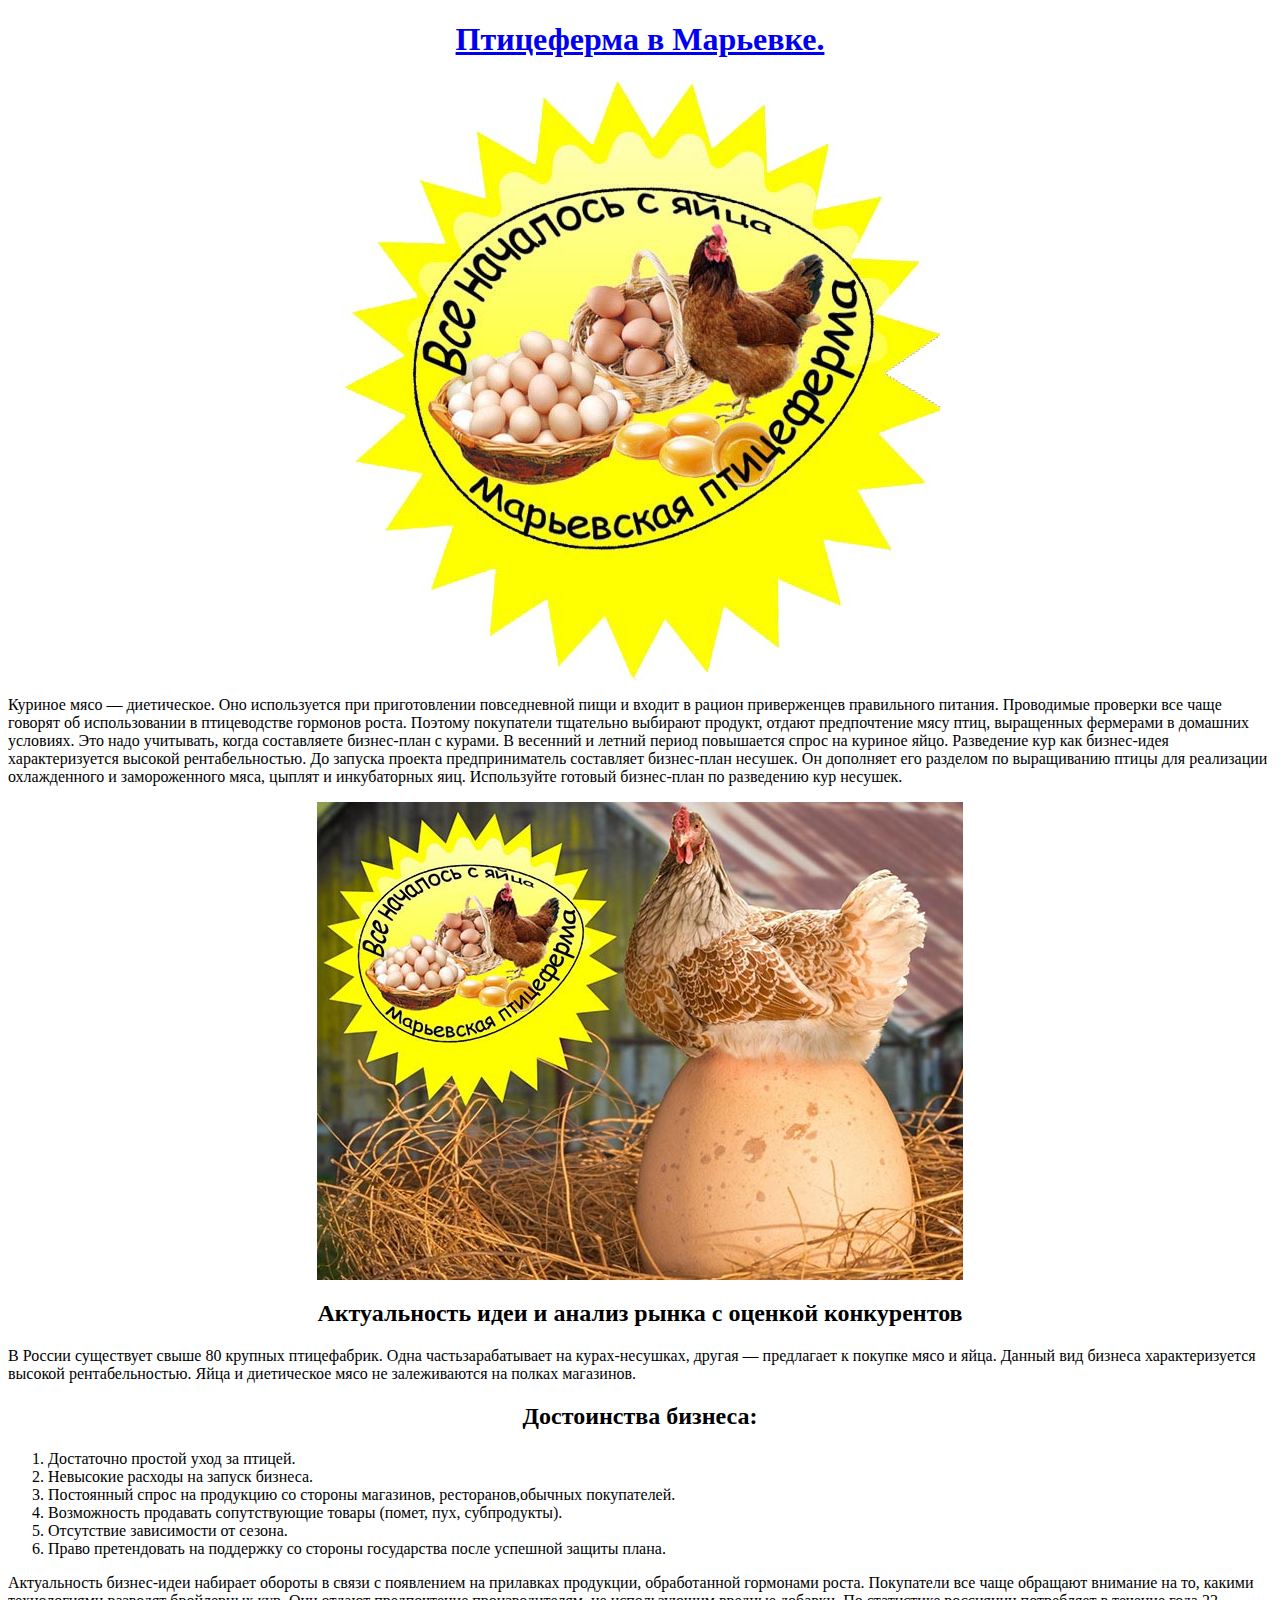
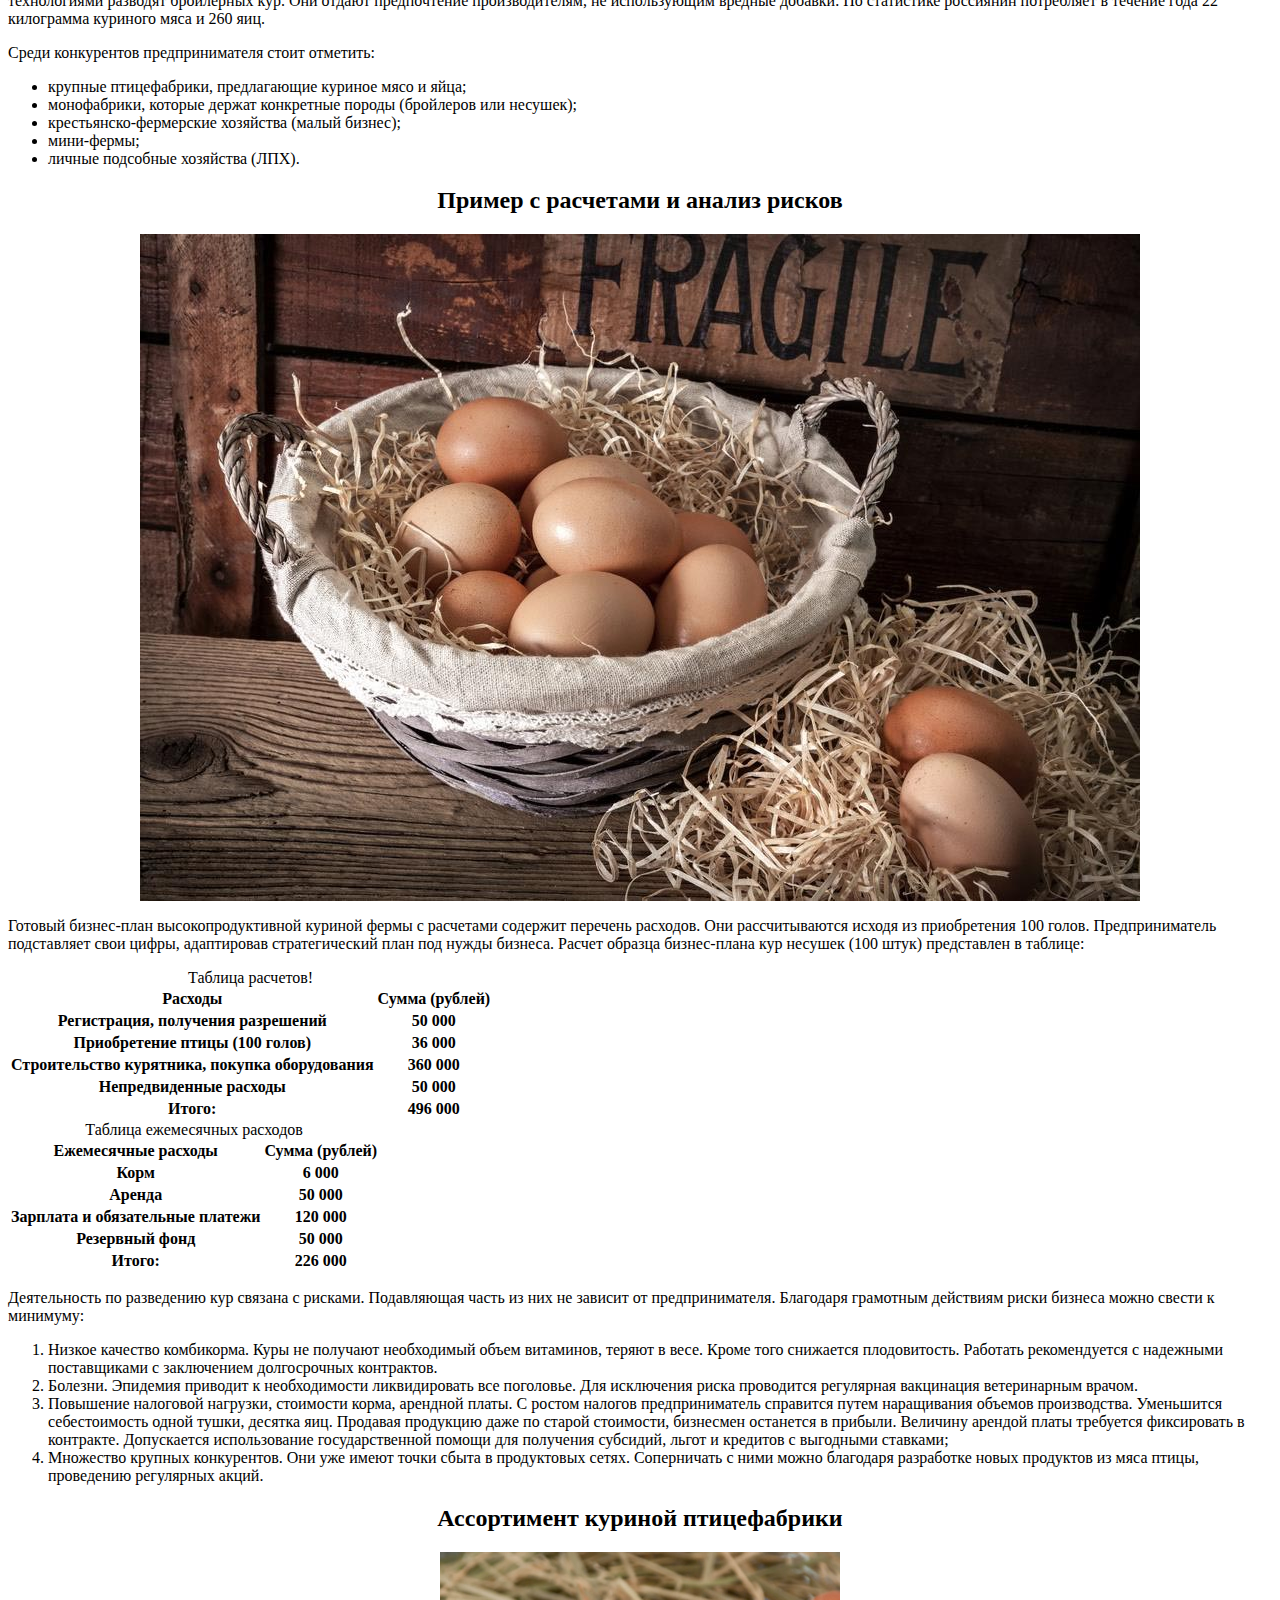
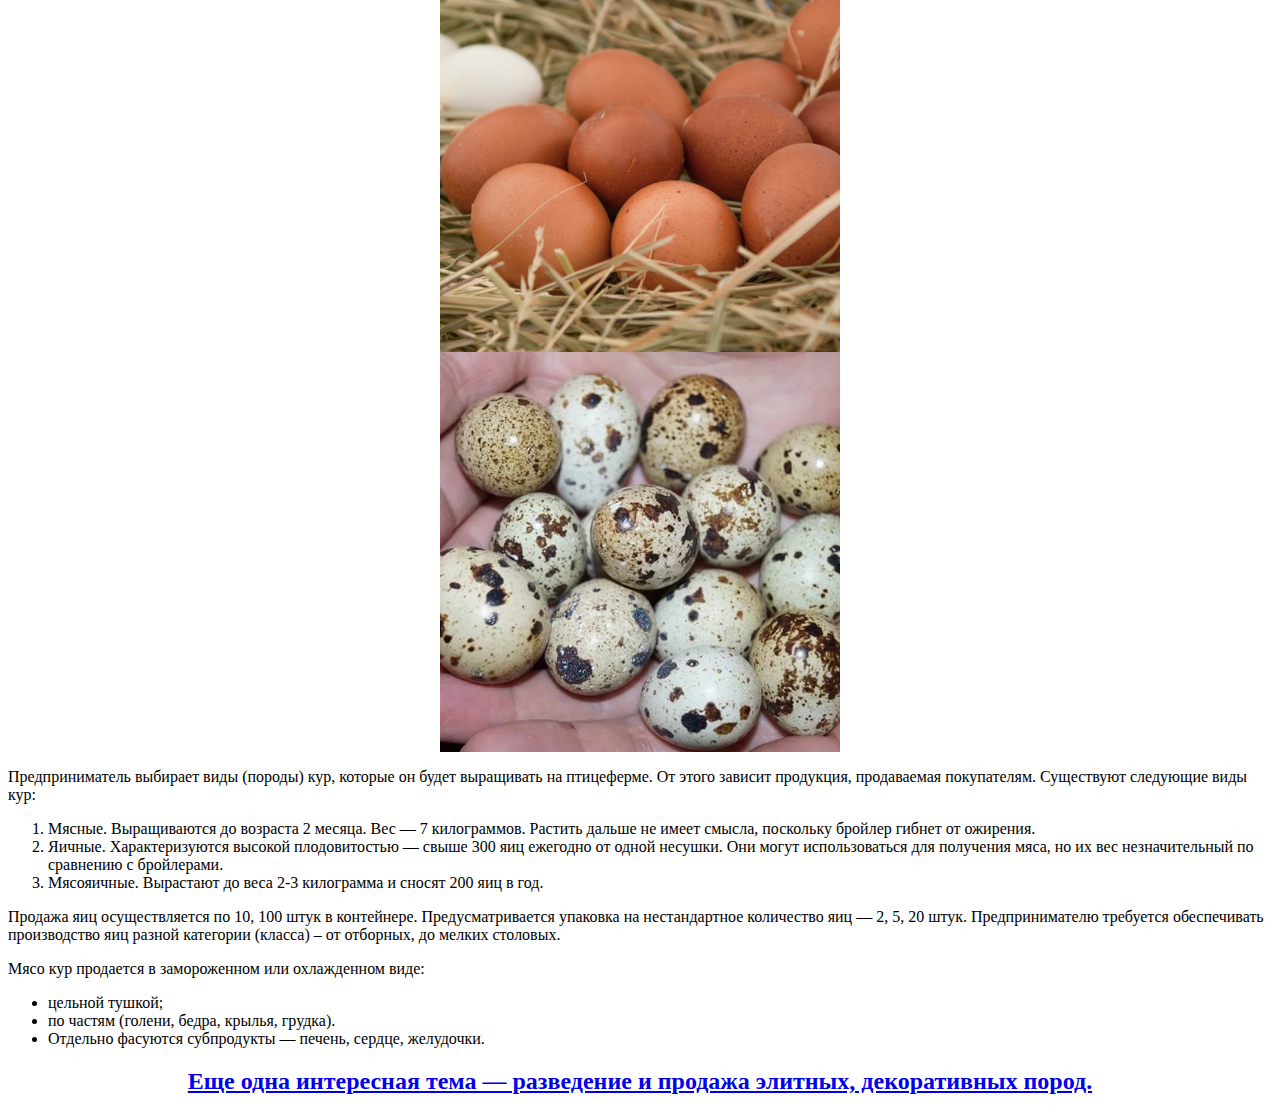
<file: index.html>
<!DOCTYPE html>
<html lang="ru">
  <head>
    <meta charset="UTF-8" />
    <meta http-equiv="X-UA-Compatible" content="IE=edge" />
    <meta name="viewport" content="width=device-width, initial-scale=1.0" />
    <title>business_Plan</title>
    <link rel="stylesheet" href="css/style.css" />
  </head>
  <body>
    <h1>
      <a href="https:/vk.com/id275704548"> Птицеферма в Марьевке.</a>
    </h1>
    <div>
      <div>
        <img
          src="img/chicken11.jpg"
          alt="упс..."
          class="img-responsive displayed"
        />
      </div>
      <p>
        Куриное мясо — диетическое. Оно используется при приготовлении
        повседневной пищи и входит в рацион приверженцев правильного питания.
        Проводимые проверки все чаще говорят об использовании в птицеводстве
        гормонов роста. Поэтому покупатели тщательно выбирают продукт, отдают
        предпочтение мясу птиц, выращенных фермерами в домашних условиях. Это
        надо учитывать, когда составляете бизнес-план с курами. В весенний и
        летний период повышается спрос на куриное яйцо. Разведение кур как
        бизнес-идея характеризуется высокой рентабельностью. До запуска проекта
        предприниматель составляет бизнес-план несушек. Он дополняет его
        разделом по выращиванию птицы для реализации охлажденного и
        замороженного мяса, цыплят и инкубаторных яиц. Используйте готовый
        бизнес-план по разведению кур несушек.
      </p>
    </div>
    <div>
      <img
        src="img/chicken22.jpg"
        alt="упс..."
        class="img-responsive displayed"
      />
    </div>
    <h2>Актуальность идеи и анализ рынка с оценкой конкурентов</h2>
    <div>
      <p>
        В России существует свыше 80 крупных птицефабрик. Одна частьзарабатывает
        на курах-несушках, другая — предлагает к покупке мясо и яйца. Данный вид
        бизнеса характеризуется высокой рентабельностью. Яйца и диетическое мясо
        не залеживаются на полках магазинов.
      </p>
    </div>
    <h2>Достоинства бизнеса:</h2>
    <div>
      <ol>
        <li>Достаточно простой уход за птицей.</li>
        <li>Невысокие расходы на запуск бизнеса.</li>
        <li>
          Постоянный спрос на продукцию со стороны магазинов, ресторанов,обычных
          покупателей.
        </li>
        <li>
          Возможность продавать сопутствующие товары (помет, пух, субпродукты).
        </li>
        <li>Отсутствие зависимости от сезона.</li>
        <li>
          Право претендовать на поддержку со стороны государства после успешной
          защиты плана.
        </li>
      </ol>
    </div>
    <p>
      Актуальность бизнес-идеи набирает обороты в связи с появлением на
      прилавках продукции, обработанной гормонами роста. Покупатели все чаще
      обращают внимание на то, какими технологиями разводят бройлерных кур. Они
      отдают предпочтение производителям, не использующим вредные добавки. По
      статистике россиянин потребляет в течение года 22 килограмма куриного мяса
      и 260 яиц.
    </p>
    <p>Среди конкурентов предпринимателя стоит отметить:</p>
    <ul>
      <li>крупные птицефабрики, предлагающие куриное мясо и яйца;</li>
      <li>
        монофабрики, которые держат конкретные породы (бройлеров или несушек);
      </li>
      <li>крестьянско-фермерские хозяйства (малый бизнес);</li>
      <li>мини-фермы;</li>
      <li>личные подсобные хозяйства (ЛПХ).</li>
    </ul>
    <h2>Пример с расчетами и анализ рисков</h2>
    <img src="img/004.jpg" alt="упс.." class="img-responsive displayed" />
    <p>
      Готовый бизнес-план высокопродуктивной куриной фермы с расчетами содержит
      перечень расходов. Они рассчитываются исходя из приобретения 100 голов.
      Предприниматель подставляет свои цифры, адаптировав стратегический план
      под нужды бизнеса. Расчет образца бизнес-плана кур несушек (100 штук)
      представлен в таблице:
    </p>
    <div>
      <table>
        <caption>
          Таблица расчетов!
        </caption>
        <tr>
          <th>Расходы</th>
          <th>Сумма (рублей)</th>
        </tr>
        <tr>
          <th>Регистрация, получения разрешений</th>
          <th>50 000</th>
        </tr>
        <tr>
          <th>Приобретение птицы (100 голов)</th>
          <th>36 000</th>
        </tr>
        <tr>
          <th>Строительство курятника, покупка оборудования</th>
          <th>360 000</th>
        </tr>
        <tr>
          <th>Непредвиденные расходы</th>
          <th>50 000</th>
        </tr>
        <tr>
          <th>Итого:</th>
          <th>496 000</th>
        </tr>
      </table>
    </div>
    <div>
      <table>
        <caption>
          Таблица ежемесячных расходов
        </caption>
        <tr>
          <th>Ежемесячные расходы</th>
          <th>Сумма (рублей)</th>
        </tr>
        <tr>
          <th>Корм</th>
          <th>6 000</th>
        </tr>
        <tr>
          <th>Аренда</th>
          <th>50 000</th>
        </tr>
        <tr>
          <th>Зарплата и обязательные платежи</th>
          <th>120 000</th>
        </tr>
        <tr>
          <th>Резервный фонд</th>
          <th>50 000</th>
        </tr>
        <tr>
          <th>Итого:</th>
          <th>226 000</th>
        </tr>
      </table>
    </div>
    <p>
      Деятельность по разведению кур связана с рисками. Подавляющая часть из них
      не зависит от предпринимателя. Благодаря грамотным действиям риски бизнеса
      можно свести к минимуму:
    </p>
    <ol>
      <li>
        Низкое качество комбикорма. Куры не получают необходимый объем
        витаминов, теряют в весе. Кроме того снижается плодовитость. Работать
        рекомендуется с надежными поставщиками с заключением долгосрочных
        контрактов.
      </li>
      <li>
        Болезни. Эпидемия приводит к необходимости ликвидировать все поголовье.
        Для исключения риска проводится регулярная вакцинация ветеринарным
        врачом.
      </li>
      <li>
        Повышение налоговой нагрузки, стоимости корма, арендной платы. С ростом
        налогов предприниматель справится путем наращивания объемов
        производства. Уменьшится себестоимость одной тушки, десятка яиц.
        Продавая продукцию даже по старой стоимости, бизнесмен останется в
        прибыли. Величину арендой платы требуется фиксировать в контракте.
        Допускается использование государственной помощи для получения субсидий,
        льгот и кредитов с выгодными ставками;
      </li>
      <li>
        Множество крупных конкурентов. Они уже имеют точки сбыта в продуктовых
        сетях. Соперничать с ними можно благодаря разработке новых продуктов из
        мяса птицы, проведению регулярных акций.
      </li>
    </ol>
    <h2>Ассортимент куриной птицефабрики</h2>
    <div>
      <img src="img/tumb3.jpg" alt="" class="img-responsive displayed" />
      <img src="img/tumb4.jpg" alt="" class="img-responsive displayed" />
    </div>
    <p>
      Предприниматель выбирает виды (породы) кур, которые он будет выращивать на
      птицеферме. От этого зависит продукция, продаваемая покупателям.
      Существуют следующие виды кур:
    </p>
    <ol>
      <li>
        Мясные. Выращиваются до возраста 2 месяца. Вес — 7 килограммов. Растить
        дальше не имеет смысла, поскольку бройлер гибнет от ожирения.
      </li>
      <li>
        Яичные. Характеризуются высокой плодовитостью — свыше 300 яиц ежегодно
        от одной несушки. Они могут использоваться для получения мяса, но их вес
        незначительный по сравнению с бройлерами.
      </li>
      <li>
        Мясояичные. Вырастают до веса 2-3 килограмма и сносят 200 яиц в год.
      </li>
    </ol>
    <p>
      Продажа яиц осуществляется по 10, 100 штук в контейнере. Предусматривается
      упаковка на нестандартное количество яиц — 2, 5, 20 штук. Предпринимателю
      требуется обеспечивать производство яиц разной категории (класса) – от
      отборных, до мелких столовых.
    </p>
    <p>Мясо кур продается в замороженном или охлажденном виде:</p>
    <ul>
      <li>цельной тушкой;</li>
      <li>по частям (голени, бедра, крылья, грудка).</li>
      <li>Отдельно фасуются субпродукты — печень, сердце, желудочки.</li>
    </ul>
    <h2>
      <a target="_blank" href="page2.html"
        >Еще одна интересная тема — разведение и продажа элитных, декоративных
        пород.</a
      >
    </h2>
  </body>
</html>
</file>
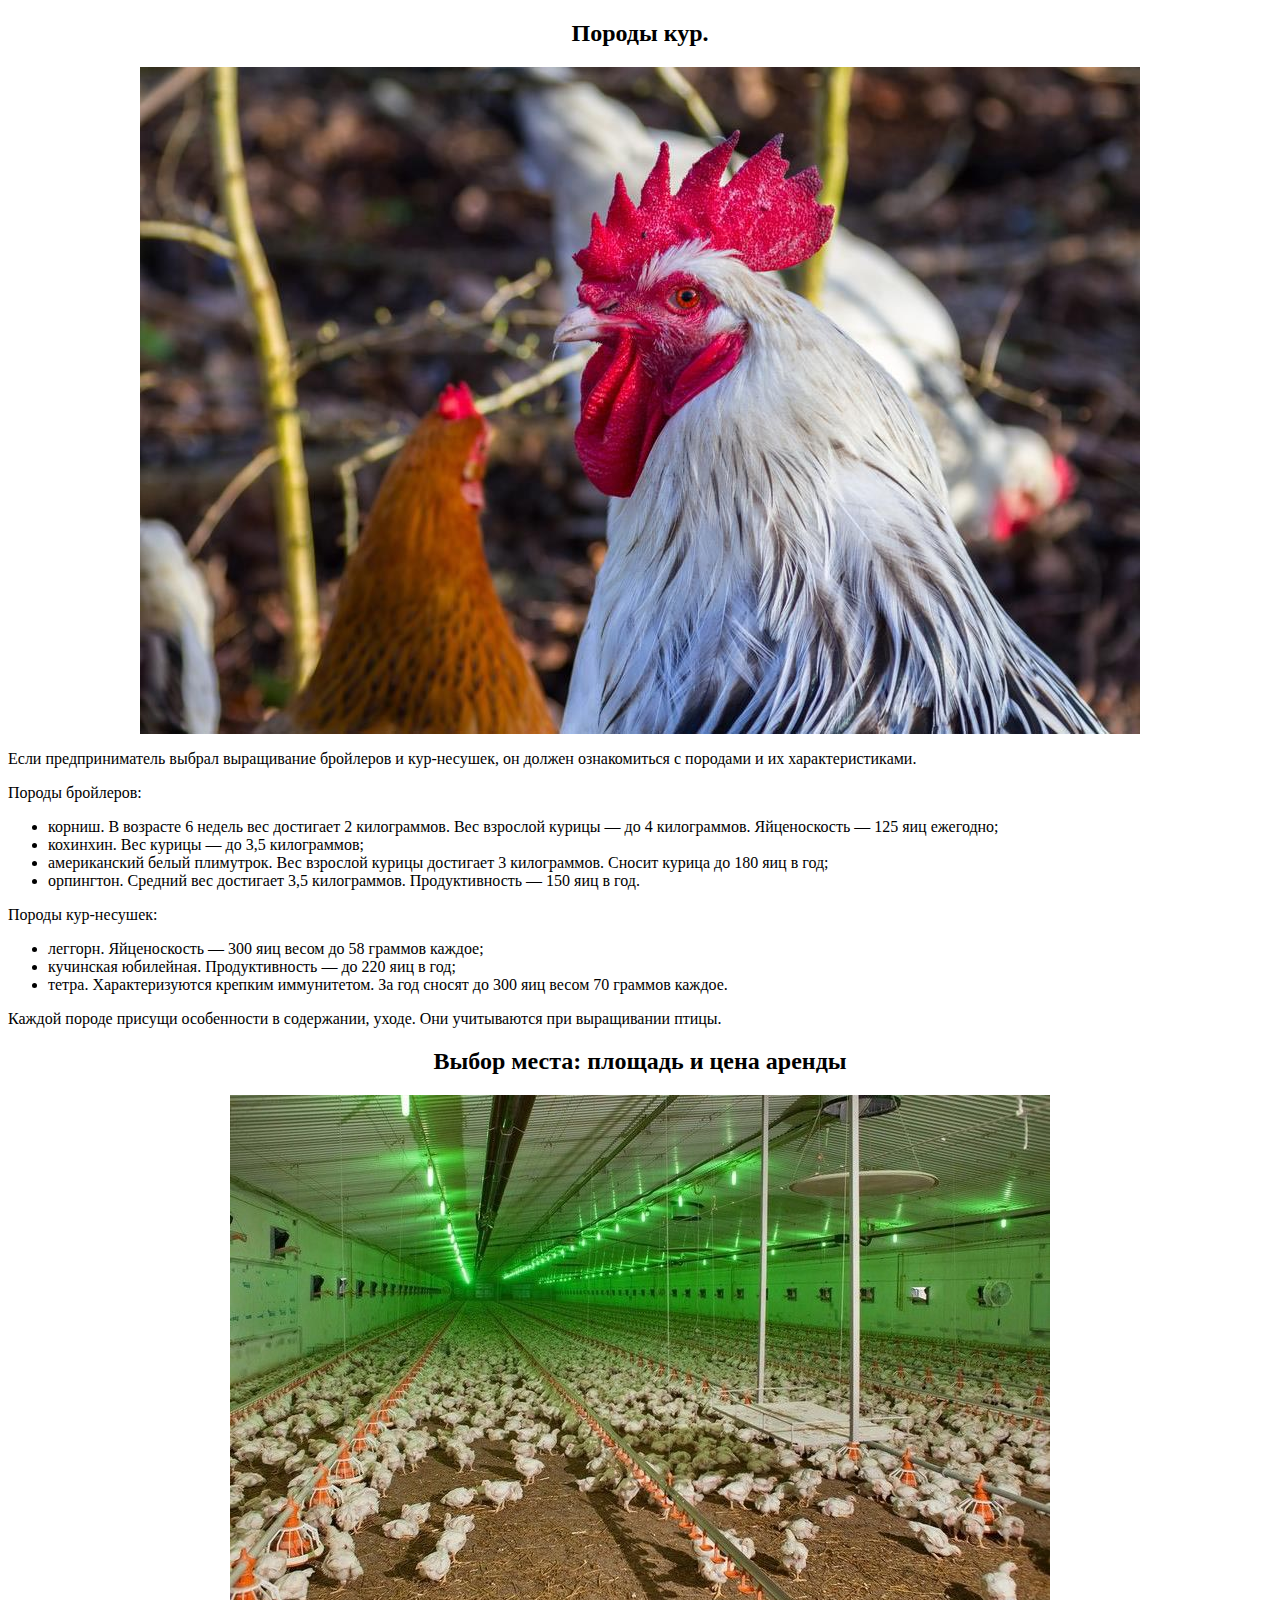
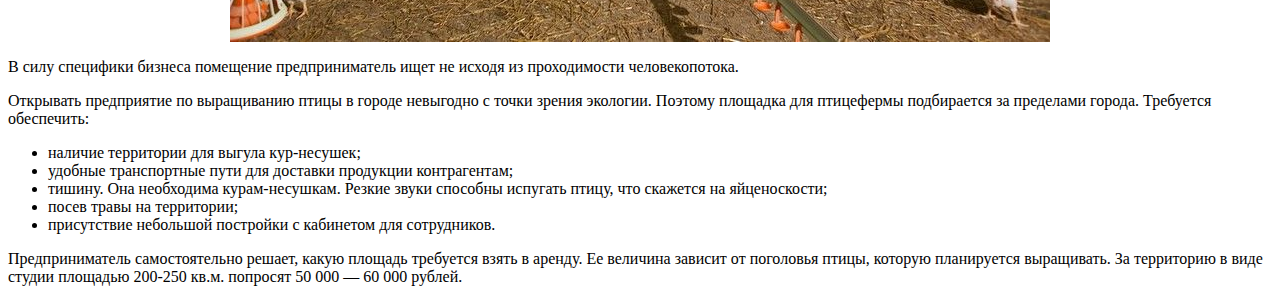
<file: page2.html>
<!DOCTYPE html>
<html lang="en">
  <head>
    <meta charset="UTF-8" />
    <meta http-equiv="X-UA-Compatible" content="IE=edge" />
    <meta name="viewport" content="width=device-width, initial-scale=1.0" />
    <title>ferma</title>
    <link rel="stylesheet" href="css/style.css" />
  </head>
  <body>
    <h2>Породы кур.</h2>
    <div>
      <img src="img/005.jpg" alt="упс..." class="img-responsive displayed" />
    </div>
    <p>
      Если предприниматель выбрал выращивание бройлеров и кур-несушек, он должен
      ознакомиться с породами и их характеристиками.
    </p>
    <p>Породы бройлеров:</p>
    <ul>
      <li>
        корниш. В возрасте 6 недель вес достигает 2 килограммов. Вес взрослой
        курицы — до 4 килограммов. Яйценоскость — 125 яиц ежегодно;
      </li>
      <li>кохинхин. Вес курицы — до 3,5 килограммов;</li>
      <li>
        американский белый плимутрок. Вес взрослой курицы достигает 3
        килограммов. Сносит курица до 180 яиц в год;
      </li>
      <li>
        орпингтон. Средний вес достигает 3,5 килограммов. Продуктивность — 150
        яиц в год.
      </li>
    </ul>
    <p>Породы кур-несушек:</p>
    <ul>
      <li>леггорн. Яйценоскость — 300 яиц весом до 58 граммов каждое;</li>
      <li>кучинская юбилейная. Продуктивность — до 220 яиц в год;</li>
      <li>
        тетра. Характеризуются крепким иммунитетом. За год сносят до 300 яиц
        весом 70 граммов каждое.
      </li>
    </ul>
    <p>
      Каждой породе присущи особенности в содержании, уходе. Они учитываются при
      выращивании птицы.
    </p>
    <h2>Выбор места: площадь и цена аренды</h2>
    <div>
      <img src="img/003.jpg" alt="упс..." class="img-responsive displayed" />
    </div>
    <p>
      В силу специфики бизнеса помещение предприниматель ищет не исходя из
      проходимости человекопотока.
    </p>
    <p>
      Открывать предприятие по выращиванию птицы в городе невыгодно с точки
      зрения экологии. Поэтому площадка для птицефермы подбирается за пределами
      города. Требуется обеспечить:
    </p>
    <ul>
      <li>наличие территории для выгула кур-несушек;</li>
      <li>удобные транспортные пути для доставки продукции контрагентам;</li>
      <li>
        тишину. Она необходима курам-несушкам. Резкие звуки способны испугать
        птицу, что скажется на яйценоскости;
      </li>
      <li>посев травы на территории;</li>
      <li>присутствие небольшой постройки с кабинетом для сотрудников.</li>
    </ul>
    <p>
      Предприниматель самостоятельно решает, какую площадь требуется взять в
      аренду. Ее величина зависит от поголовья птицы, которую планируется
      выращивать. За территорию в виде студии площадью 200-250 кв.м. попросят 50
      000 — 60 000 рублей.
    </p>
  </body>
</html>
</file>
<file: css/style.css>
h1 {
  text-align: center;
}
h2 {
  text-align: center;
}
.img-responsive {
  max-width: 100%;
  height: auto;
}
IMG.displayed {
  display: block;
  margin-left: auto;
  margin-right: auto;
}
</file>
